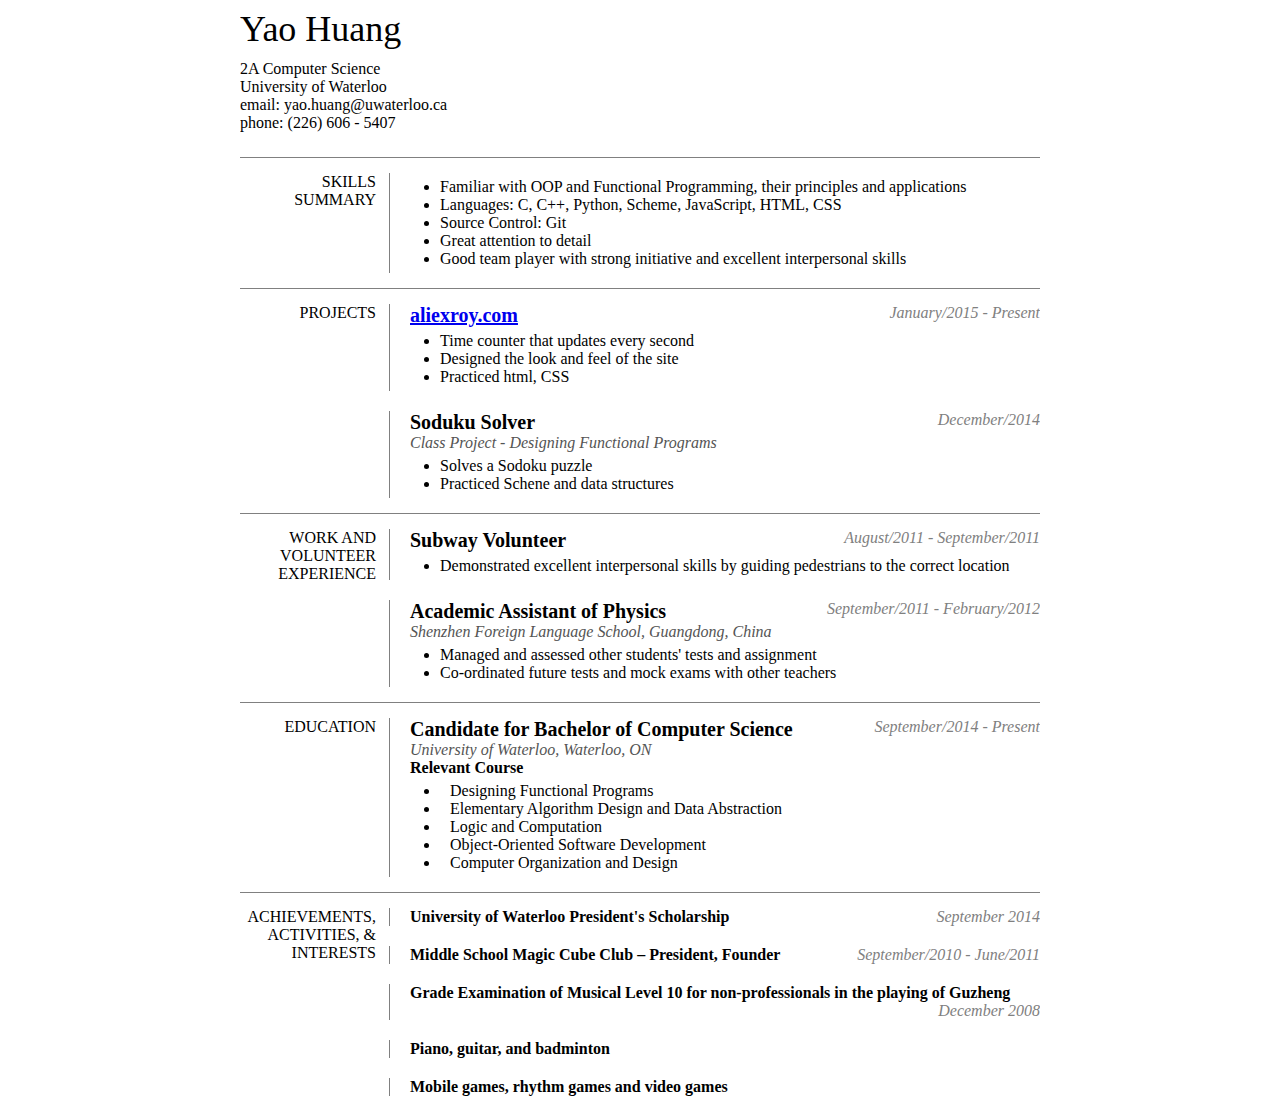
<file: resume.html>
<!DOCTYPE HTML>

<html lang="en">

<head>
	<meta http-equiv="Content-Type" content="text/html; charset=utf-8"/>

	<title>Yoa Huang</title>

	<style type="text/css">
	div.page{
		font-family: calibri;
		width: 800px;
		float: center;
		margin: 0 auto;
		overflow: auto;
	}
	div.name{
		width: 100%;
		font-weight: 400;
		font-size: 36px;
		text-align: Left;
		margin: 0px 25px 25px 0px;
	}
	div.name-subtitle{
		width: 100%;
		margin-top: 10px;
		text-align: left;
		font-size: 16px;
		font-weight: 100;
	}
	div.section{
		border-top-style: solid;
		border-top-width: 1px;
		border-top-color: grey;
		margin: 10px 0px 10px 0px;
		padding-top: 10px;
		width: 100%;
		clear: both;
	}

	div.left{
		width: 17%;
		float: left;
		text-align: right;
		margin: 5px 0px 5px 0px;
		padding-right:5px;
	}
	div.right{
		border-left-style: solid;
		border-left-width: 1px;
		border-left-color: grey;
		width: 80%;
		float: right;
		text-align: left;
		padding-left: 10px;
		margin: 5px 0px 15px 0px;
	}
	div.skills{
		width: 31%;
		float: left;
		padding-left: 10px;
	}

	div.cover_letter{
	}

	div.relevant-assignment{
		font-weight: bolder;
		font-size: 17px;
		padding-left: 10px;
		padding-top: 10px;
		padding-bottom: 5px;
		width: 90%;
	}

	div.computer-subheading{
		font-size: 18px;
	}
	.assignment-name, .relevant-courses, .activity{
		font-weight: bolder;
		font-size: 16px;
		padding-left: 10px;
	}
	div.assignment-description, .description, .courses{
		padding-left: 10px;
	}
	.work-title, .degree{
		font-size: 20px;
		font-weight: bolder;
		padding-left: 10px;
	}
	.work-group-company, .school, .course, .fb{
		font-size: 16px;
		padding-left: 10px;
		font-style: italic;
		color: #545454;
	}
	.duration{
		font-size: 16px;
		text-align: right;
		float: right;
		font-style: italic;
		color: grey;
	}
	ul, dl{
		margin: 5px 0px 5px 0px;
	}
	hr{
		height: 1px;
		color: grey;
		border-width: 0;
		background-color: grey;
	}

	</style>
</head>

<body>
	<div class="page">
		<div class="name">
			Yao Huang
			<div class="name-subtitle">
				2A Computer Science
				<br />
				University of Waterloo
				<br />
				email: yao.huang@uwaterloo.ca
				<br />
				phone: (226) 606 - 5407
			</div>
		</div>

		<!-- skills summary section -->

		<div class="section">
			<div class="left">
				SKILLS SUMMARY
			</div>
			<div class="right">
				<ul>
					<li>Familiar with OOP and Functional Programming, their principles and applications</li>
					<li>Languages: C, C++, Python, Scheme, JavaScript, HTML, CSS</li>
					<li>Source Control: Git</li>
					<li>Great attention to detail</li>
					<li>Good team player with strong initiative and excellent interpersonal skills</li>
				</ul>
			</div>
		</div>

		<!-- WORK EXPERIENCE -->

		<div class="section">
			<div class="left">
				PROJECTS
			</div>
			<div class="right">
				<span class="work-title"><a href="http://aliexroy.com">aliexroy.com</a></span>
				<span class="duration">January/2015 - Present</span>
				<ul>
					<li>Time counter that updates every second</li>
					<li>Designed the look and feel of the site</li>
					<li>Practiced html, CSS</li>
				</ul>
			</div>
			<div class="right">
				<span class="work-title">Soduku Solver</span>
				<span class="duration">December/2014</span>
				<br />
				<span class="work-group-company">Class Project - Designing Functional Programs</span>
				<ul>
					<li>Solves a Sodoku puzzle</li>
					<li>Practiced Schene and data structures</li>
				</ul>
			</div>
		</div>

		<!-- PROJECTS section -->

		<div class="section">
			<div class="left">
				WORK AND VOLUNTEER EXPERIENCE
			</div>
			<div class="right">
				<span class="work-title">Subway Volunteer</span>
				<span class="duration">August/2011 - September/2011</span>
				<br />
				<ul>
					<li>Demonstrated excellent interpersonal skills by guiding pedestrians to the correct location</li>
				</ul>
			</div>
			<div class="right">
				<span class="work-title">Academic Assistant of Physics</span>
				<span class="duration">September/2011 - February/2012</span>
				<br />
				<span class="work-group-company">Shenzhen Foreign Language School, Guangdong, China</span>
				<ul>
					<li>Managed and assessed other students' tests and assignment</li>
					<li>Co-ordinated future tests and mock exams with other teachers</li>
				</ul>
			</div>
		</div>

		<!-- EDUCATION -->
		<div class="section">
			<div class="left">
				EDUCATION
			</div>
			<div class="right">
				<span class="degree">Candidate for Bachelor of Computer Science</span>
				<span class="duration">September/2014 - Present</span>
				<br />
				<span class="school">University of Waterloo, Waterloo, ON</span>
				<br />
				<span class = "relevant-courses">Relevant Course</span>
				<br />
				<ul>
					<li class = "courses">Designing Functional Programs</li>
					<li class = "courses">Elementary Algorithm Design and Data Abstraction</li>
					<li class = "courses">Logic and Computation</li>
					<li class = "courses">Object-Oriented Software Development</li>
					<li class = "courses">Computer Organization and Design</li>
				</ul>
			</div>
		</div>

		<!-- ACTIVITIES & INTERESTS-->
		<div class="section">
			<div class="left">
				ACHIEVEMENTS, ACTIVITIES, &amp; INTERESTS
			</div>
			<div class="right">
				<span class="activity">
					University of Waterloo President's Scholarship
				</span>
				<span class="duration">
					September 2014
				</span>
			</div>
			<div class="right">
				<span class="activity">
					Middle School Magic Cube Club – President, Founder
				</span>
				<span class="duration">
					September/2010 - June/2011
				</span>
			</div>
			<div class="right">
				<span class="activity">
					Grade Examination of Musical Level 10 for non-professionals in the playing of Guzheng
				</span>
				<span class="duration">
					December 2008
				</span>
			</div>
			<div class="right">
				<span class="activity">
					Piano, guitar, and badminton
				</span>
			</div>
			<div class="right">
				<span class="activity">
					Mobile games, rhythm games and video games
				</span>
			</div>
		</div>

	</div>
</body>

</html>
</file>
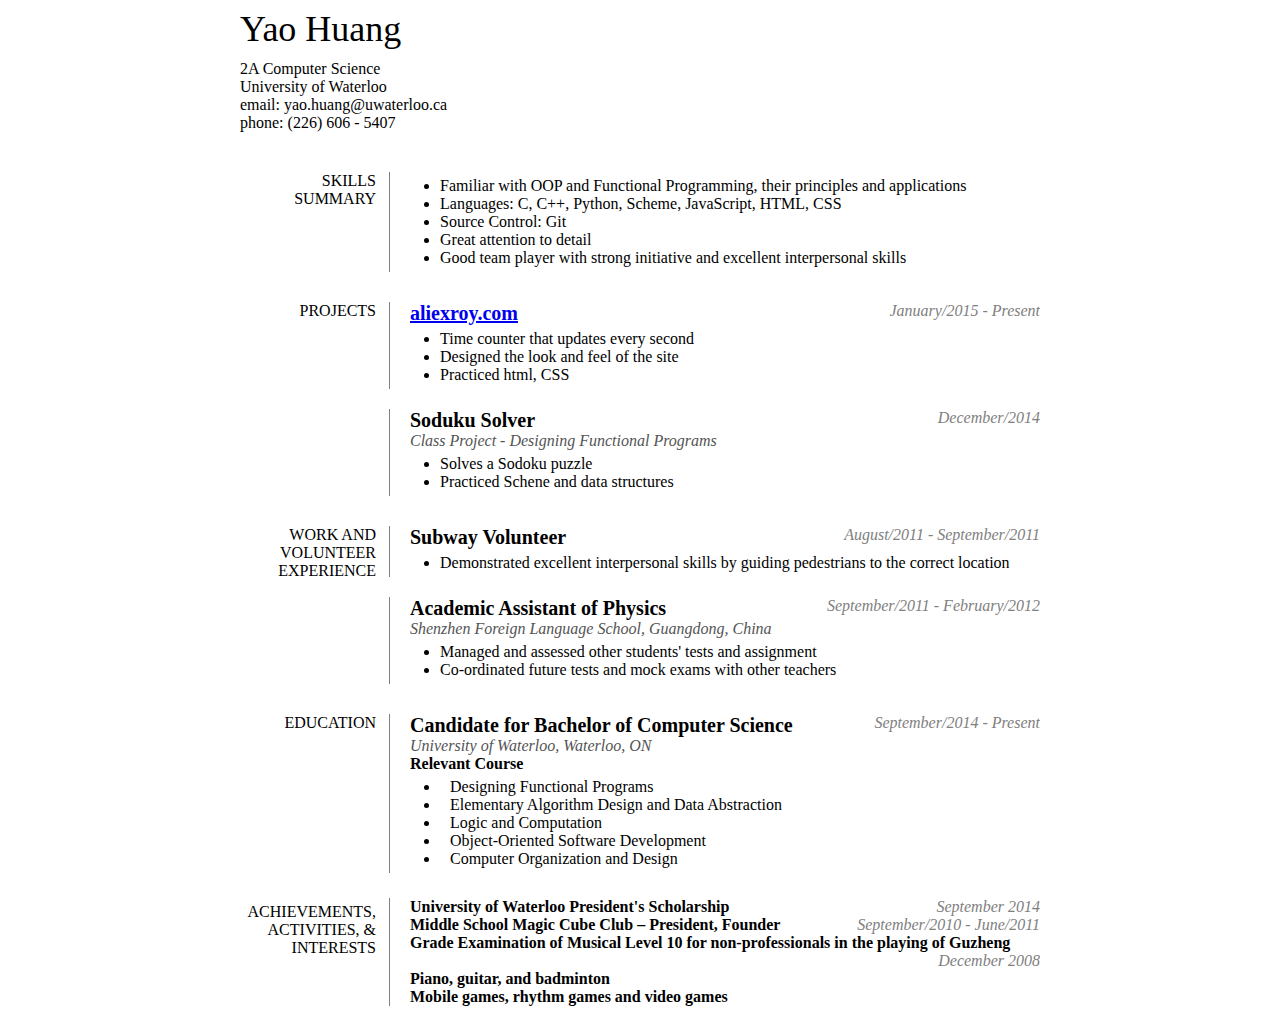
<file: resume_noline.html>
<!DOCTYPE HTML>

<html lang="en">

<head>
	<meta http-equiv="Content-Type" content="text/html; charset=utf-8"/>

	<title>Yoa Huang</title>

	<style type="text/css">
	div.page{
		font-family: calibri;
		width: 800px;
		float: center;
		margin: 0 auto;
		overflow: auto;
	}
	div.name{
		width: 100%;
		font-weight: 400;
		font-size: 36px;
		text-align: Left;
		margin: 0px 25px 25px 0px;
	}
	div.name-subtitle{
		width: 100%;
		margin-top: 10px;
		text-align: left;
		font-size: 16px;
		font-weight: 100;
	}
	div.section{
		/*border-top-style: solid;
		border-top-width: 1px;
		border-top-color: grey;*/
		margin: 10px 0px 10px 0px;
		padding-top: 10px;
		width: 100%;
		clear: both;
	}

	div.left{
		width: 17%;
		float: left;
		text-align: right;
		margin: 5px 0px 5px 0px;
		padding-right:5px;
	}
	div.right{
		border-left-style: solid;
		border-left-width: 1px;
		border-left-color: grey;
		width: 80%;
		float: right;
		text-align: left;
		padding-left: 10px;
		margin: 5px 0px 15px 0px;
	}
	div.right-connect{
		border-left-style: solid;
		border-left-width: 1px;
		border-left-color: grey;
		width: 80%;
		float: right;
		text-align: left;
		padding-left: 10px;
	}
	div.skills{
		width: 31%;
		float: left;
		padding-left: 10px;
	}

	div.cover_letter{
	}

	div.relevant-assignment{
		font-weight: bolder;
		font-size: 17px;
		padding-left: 10px;
		padding-top: 10px;
		padding-bottom: 5px;
		width: 90%;
	}

	div.computer-subheading{
		font-size: 18px;
	}
	.assignment-name, .relevant-courses, .activity{
		font-weight: bolder;
		font-size: 16px;
		padding-left: 10px;
	}
	div.assignment-description, .description, .courses{
		padding-left: 10px;
	}
	.work-title, .degree{
		font-size: 20px;
		font-weight: bolder;
		padding-left: 10px;
	}
	.work-group-company, .school, .course, .fb{
		font-size: 16px;
		padding-left: 10px;
		font-style: italic;
		color: #545454;
	}
	.duration{
		font-size: 16px;
		text-align: right;
		float: right;
		font-style: italic;
		color: grey;
	}
	ul, dl{
		margin: 5px 0px 5px 0px;
	}
	hr{
		height: 1px;
		color: grey;
		border-width: 0;
		background-color: grey;
	}

	</style>
</head>

<body>
	<div class="page">
		<div class="name">
			Yao Huang
			<div class="name-subtitle">
				2A Computer Science
				<br />
				University of Waterloo
				<br />
				email: yao.huang@uwaterloo.ca
				<br />
				phone: (226) 606 - 5407
			</div>
		</div>

		<!-- skills summary section -->

		<div class="section">
			<div class="left">
				SKILLS SUMMARY
			</div>
			<div class="right">
				<ul>
					<li>Familiar with OOP and Functional Programming, their principles and applications</li>
					<li>Languages: C, C++, Python, Scheme, JavaScript, HTML, CSS</li>
					<li>Source Control: Git</li>
					<li>Great attention to detail</li>
					<li>Good team player with strong initiative and excellent interpersonal skills</li>
				</ul>
			</div>
		</div>

		<!-- WORK EXPERIENCE -->

		<div class="section">
			<div class="left">
				PROJECTS
			</div>
			<div class="right">
				<span class="work-title"><a href="http://aliexroy.com">aliexroy.com</a></span>
				<span class="duration">January/2015 - Present</span>
				<ul>
					<li>Time counter that updates every second</li>
					<li>Designed the look and feel of the site</li>
					<li>Practiced html, CSS</li>
				</ul>
			</div>
			<div class="right">
				<span class="work-title">Soduku Solver</span>
				<span class="duration">December/2014</span>
				<br />
				<span class="work-group-company">Class Project - Designing Functional Programs</span>
				<ul>
					<li>Solves a Sodoku puzzle</li>
					<li>Practiced Schene and data structures</li>
				</ul>
			</div>
		</div>

		<!-- PROJECTS section -->

		<div class="section">
			<div class="left">
				WORK AND VOLUNTEER EXPERIENCE
			</div>
			<div class="right">
				<span class="work-title">Subway Volunteer</span>
				<span class="duration">August/2011 - September/2011</span>
				<br />
				<ul>
					<li>Demonstrated excellent interpersonal skills by guiding pedestrians to the correct location</li>
				</ul>
			</div>
			<div class="right">
				<span class="work-title">Academic Assistant of Physics</span>
				<span class="duration">September/2011 - February/2012</span>
				<br />
				<span class="work-group-company">Shenzhen Foreign Language School, Guangdong, China</span>
				<ul>
					<li>Managed and assessed other students' tests and assignment</li>
					<li>Co-ordinated future tests and mock exams with other teachers</li>
				</ul>
			</div>
		</div>

		<!-- EDUCATION -->
		<div class="section">
			<div class="left">
				EDUCATION
			</div>
			<div class="right">
				<span class="degree">Candidate for Bachelor of Computer Science</span>
				<span class="duration">September/2014 - Present</span>
				<br />
				<span class="school">University of Waterloo, Waterloo, ON</span>
				<br />
				<span class = "relevant-courses">Relevant Course</span>
				<br />
				<ul>
					<li class = "courses">Designing Functional Programs</li>
					<li class = "courses">Elementary Algorithm Design and Data Abstraction</li>
					<li class = "courses">Logic and Computation</li>
					<li class = "courses">Object-Oriented Software Development</li>
					<li class = "courses">Computer Organization and Design</li>
				</ul>
			</div>
		</div>

		<!-- ACTIVITIES & INTERESTS-->
		<div class="section">
			<div class="left">
				ACHIEVEMENTS, ACTIVITIES, &amp; INTERESTS
			</div>
			<div class="right-connect">
				<span class="activity">
					University of Waterloo President's Scholarship
				</span>
				<span class="duration">
					September 2014
				</span>
			</div>
			<div class="right-connect">
				<span class="activity">
					Middle School Magic Cube Club – President, Founder
				</span>
				<span class="duration">
					September/2010 - June/2011
				</span>
			</div>
			<div class="right-connect">
				<span class="activity">
					Grade Examination of Musical Level 10 for non-professionals in the playing of Guzheng
				</span>
				<span class="duration">
					December 2008
				</span>
			</div>
			<div class="right-connect">
				<span class="activity">
					Piano, guitar, and badminton
				</span>
			</div>
			<div class="right-connect">
				<span class="activity">
					Mobile games, rhythm games and video games
				</span>
			</div>
		</div>

	</div>
</body>

</html>
</file>
